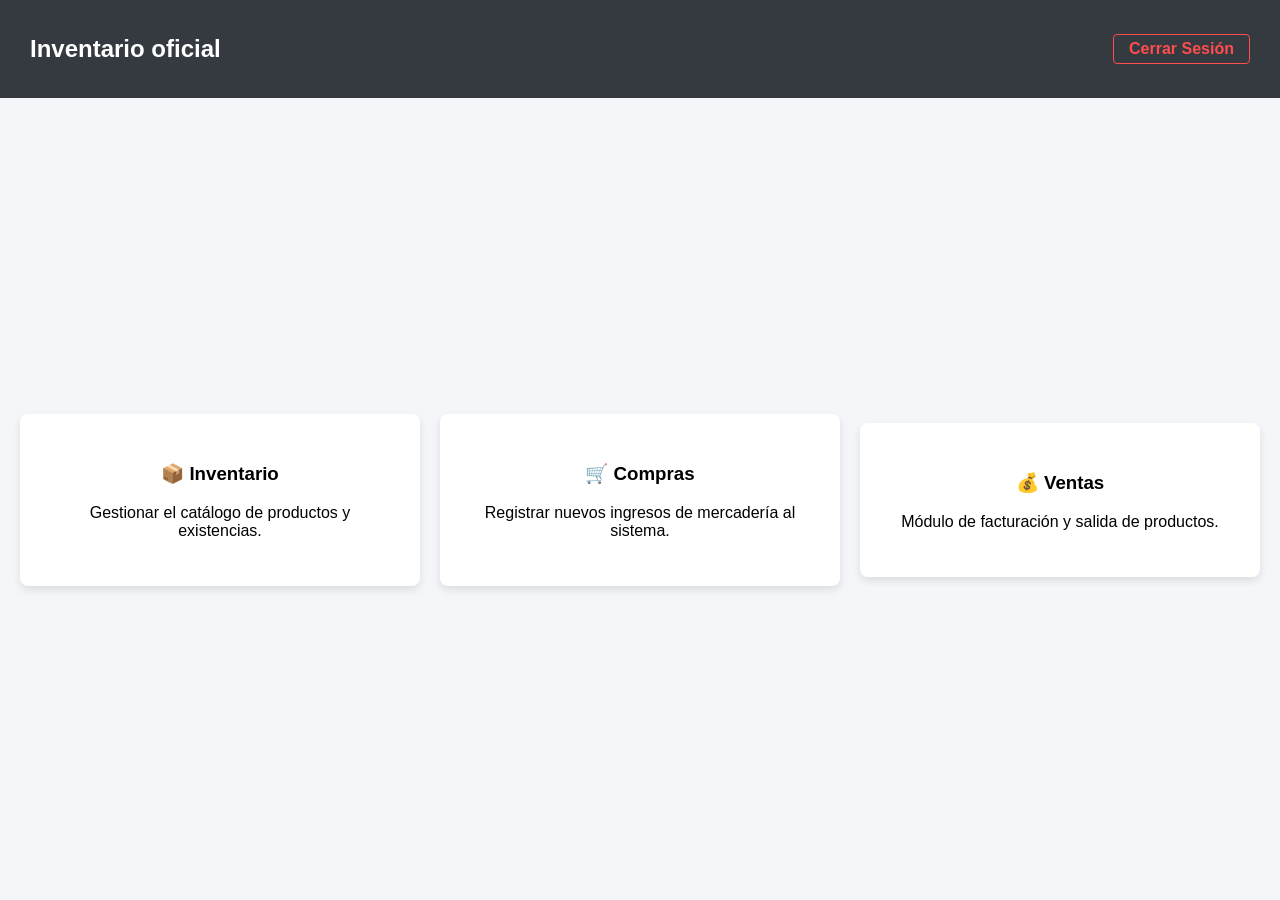
<file: dashboard.html>
<!DOCTYPE html>
<html lang="es">
<head>
    <meta charset="UTF-8">
    <title>Dashboard - Sistema de Inventario</title>
    <link rel="stylesheet" href="style.css">
</head>

<body>

    <nav class="navbar">
        <h2>Inventario oficial</h2>
        <a href="index.html" class="btn-salir">Cerrar Sesión</a>
    </nav>

    <div class="dashboard-menu">

        <div class="tarjeta-modulo">
            <h3>📦 Inventario</h3>
            <p>Gestionar el catálogo de productos y existencias.</p>
        </div>

        <div class="tarjeta-modulo">
            <h3>🛒 Compras</h3>
            <p>Registrar nuevos ingresos de mercadería al sistema.</p>
        </div>

        <div class="tarjeta-modulo">
            <h3>💰 Ventas</h3>
            <p>Módulo de facturación y salida de productos.</p>
        </div>

    </div>

</body>
</html>
</file>
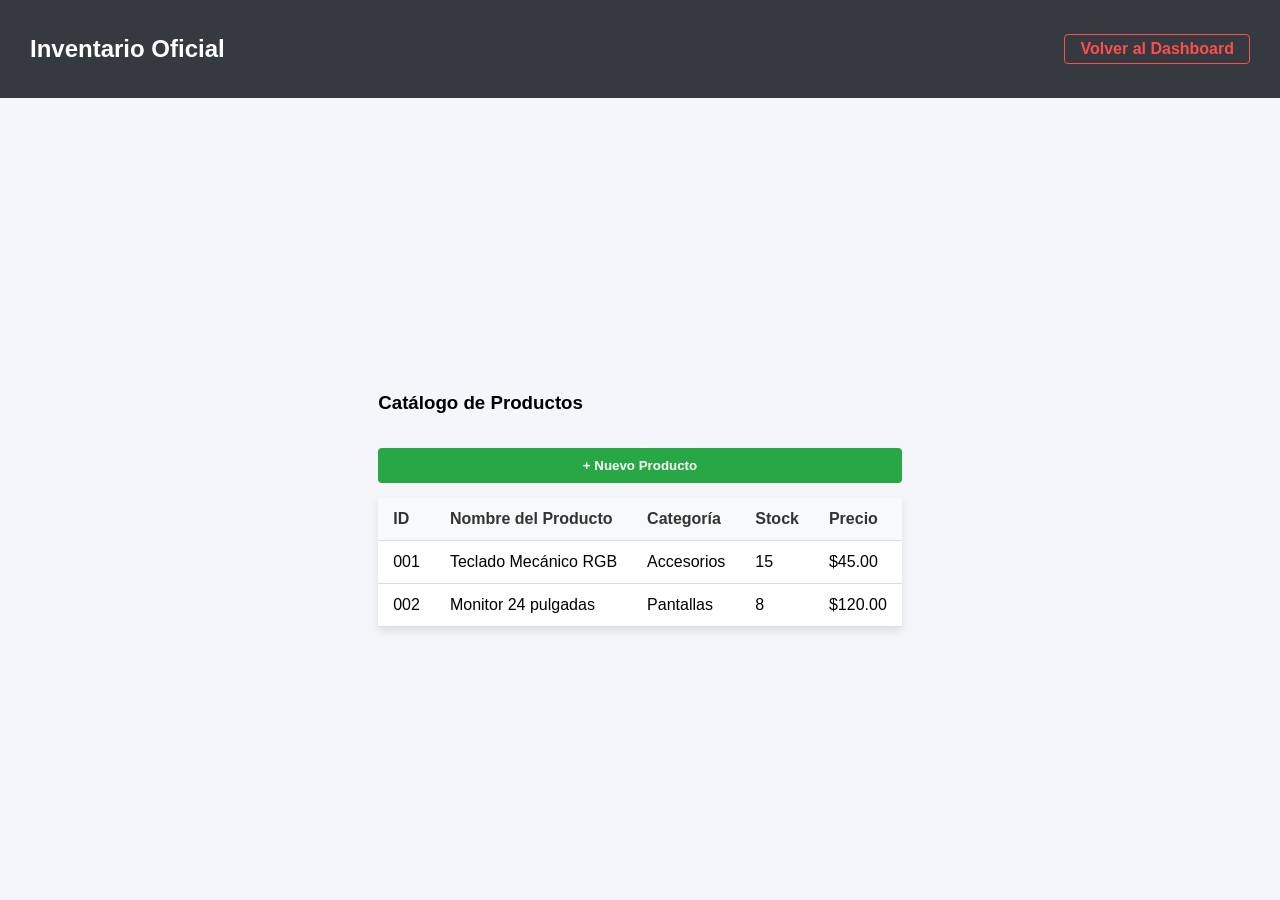
<file: inventario.html>
<!DOCTYPE html>
<html lang="es">
<head>
    <meta charset="UTF-8">
    <title>Inventario - Sistema</title>
    <link rel="stylesheet" href="style.css">
</head>
<body>

    <nav class="navbar">
        <h2>Inventario Oficial</h2>
        <a href="dashboard.html" class="btn-salir">Volver al Dashboard</a>
    </nav>

    <div class="contenedor-tabla">
        <h3>Catálogo de Productos</h3>
        <button class="btn-nuevo">+ Nuevo Producto</button>

        <table class="tabla-inventario">
            <thead>
                <tr>
                    <th>ID</th>
                    <th>Nombre del Producto</th>
                    <th>Categoría</th>
                    <th>Stock</th>
                    <th>Precio</th>
                </tr>
            </thead>
            <tbody>
                <tr>
                    <td>001</td>
                    <td>Teclado Mecánico RGB</td>
                    <td>Accesorios</td>
                    <td>15</td>
                    <td>$45.00</td>
                </tr>
                <tr>
                    <td>002</td>
                    <td>Monitor 24 pulgadas</td>
                    <td>Pantallas</td>
                    <td>8</td>
                    <td>$120.00</td>
                </tr>
            </tbody>
        </table>
    </div>

</body>
</html>
</file>
<file: style.css>
body {
font-family: Arial, sans-serif;
background-color: #f4f6f9;
display: flex;
justify-content: center;
align-items: center;
height: 100vh;
margin: 0;
}

.login-container {
background-color: white;
padding: 30px;
border-radius: 8px;
box-shadow: 0 4px 8px rgba(0,0,0,0.1);
width: 300px;
}

input {
width: 100%;
padding: 10px;
margin-top: 5px;
border: 1px solid #ccc;
border-radius: 4px;
box-sizing: border-box;
}

button {
width: 100%;
padding: 10px;
background-color: #007bff;
color: white;
border: none;
border-radius: 4px;
cursor: pointer;
font-weight: bold;
margin-top: 15px;
}

button:hover {
background-color: #0056b3;
}

.navbar {
background-color: #343a40;
color: white;
padding: 15px 30px;
display: flex;
justify-content: space-between;
align-items: center;
width: 100%;
position: fixed;
top: 0;
box-sizing: border-box;
}

.btn-salir {
color: #ff4d4d;
text-decoration: none;
font-weight: bold;
border: 1px solid #ff4d4d;
padding: 5px 15px;
border-radius: 4px;
}

.btn-salir:hover {
background-color: #ff4d4d;
color: white;
}

.dashboard-menu {
display: flex;
justify-content: space-around;
align-items: center;
margin-top: 100px;
padding: 20px;
gap: 20px;
}

.tarjeta-modulo {
background-color: white;
padding: 30px;
border-radius: 8px;
box-shadow: 0 4px 8px rgba(0,0,0,0.1);
width: 30%;
text-align: center;
cursor: pointer;
transition: transform 0.3s ease;
}

.tarjeta-modulo:hover {
transform: translateY(-10px);
box-shadow: 0 8px 16px rgba(0,0,0,0.2);
}

.contenedor-tabla {
margin-top: 100px;
padding: 20px 50px;
}

.btn-nuevo {
background-color: #28a745;
color: white;
padding: 10px 15px;
border: none;
border-radius: 4px;
cursor: pointer;
margin-bottom: 15px;
font-weight: bold;
}

.tabla-inventario {
width: 100%;
border-collapse: collapse;
background-color: white;
box-shadow: 0 4px 8px rgba(0,0,0,0.1);
}

.tabla-inventario th, .tabla-inventario td {
padding: 12px 15px;
border-bottom: 1px solid #ddd;
text-align: left;
}

.tabla-inventario th {
background-color: #f8f9fa;
color: #333;
}

.tabla-inventario tr:hover {
background-color: #f1f1f1;
}
.btn-eliminar {
background-color: #ef4444; color: white; padding: 6px 12px;
text-decoration: none; border-radius: 4px; font-size: 13px; font-weight: bold;
}
.btn-eliminar:hover { background-color: #b91c1c; }
</file>
